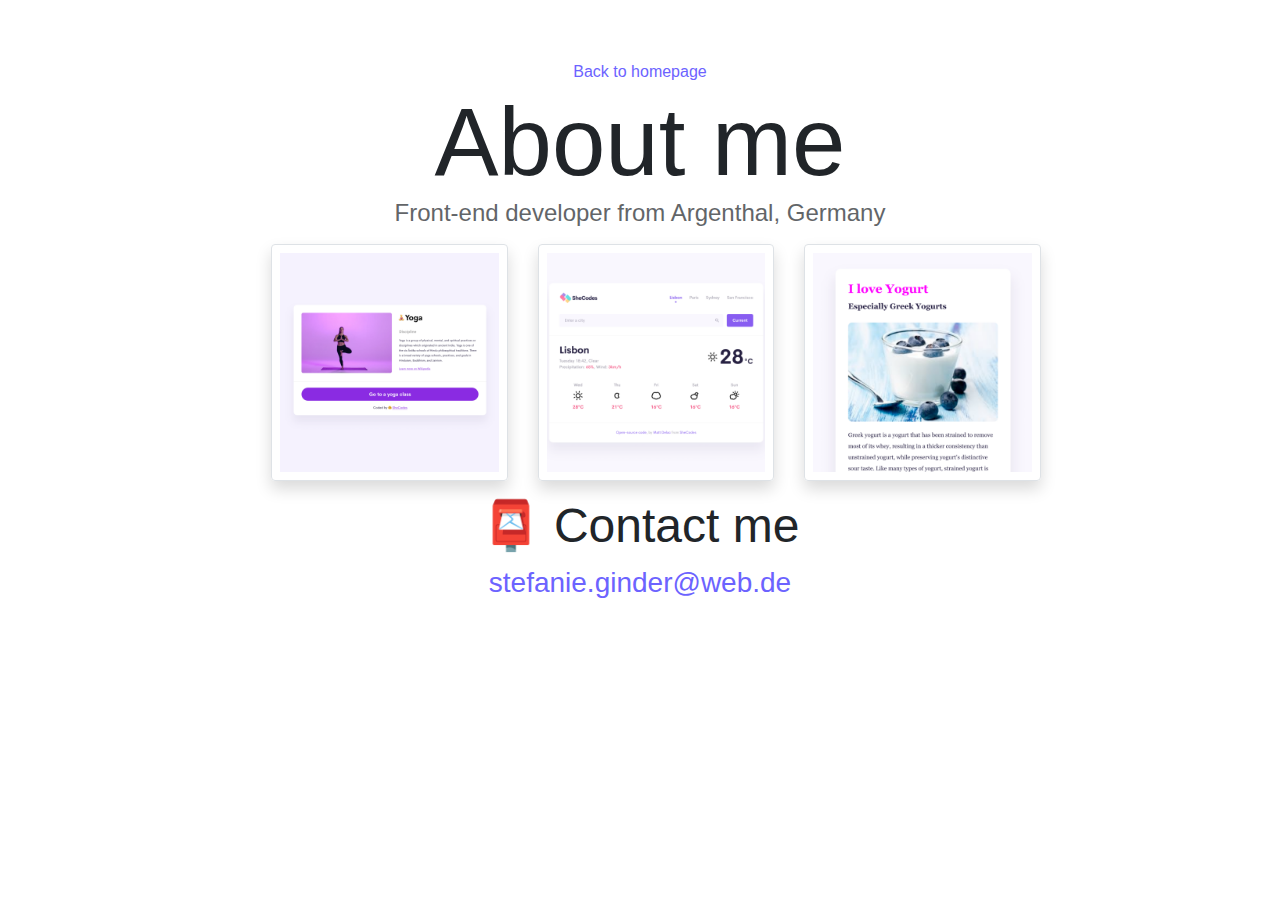
<file: about.html>
<!DOCTYPE html>
<html lang="en">
  <head>
    <meta charset="UTF-8" />
    <meta http-equiv="X-UA-Compatible" content="IE=edge" />
    <meta name="viewport" content="width=device-width, initial-scale=1.0" />
    <link
      rel="stylesheet"
      href="https://cdn.jsdelivr.net/npm/bootstrap@4.3.1/dist/css/bootstrap.min.css"
      integrity="sha384-ggOyR0iXCbMQv3Xipma34MD+dH/1fQ784/j6cY/iJTQUOhcWr7x9JvoRxT2MZw1T"
      crossorigin="anonymous"
    />
    <link rel="stylesheet" href="/src/styles.css" />
    <title>About Stefanie Ginder</title>
  </head>
  <body>
    <a href="index.html" class="homepage-link">Back to homepage</a>
    <h1>About me</h1>
    <h3>Front-end developer from Argenthal, Germany</h3>
    <div class="container">
     <div class="row">
      <div class="col-sm-4">
       <img src="/images/yoga.png" class="img-fluid rounded shadow p-2 border m-sm-3" alt="yoga"></img>
      </div>
          <div class="col-sm-4">
           <img src="/images/weather.png" class="img-fluid rounded shadow p-2 border m-sm-3" alt="weather"></img>
          </div>
           <div class="col-sm-4">
            <img src="/images/yogurt.png" class="img-fluid rounded shadow p-2 border m-sm-3" alt="yogurt"></img>
           </div>
          </div>
         </div>
        </div>
       </div>
    <div id="contact">
      <h4>📮 Contact me</h4>
      <a href="mailto:stefanie.ginder@web.de" class="email-link">
        stefanie.ginder@web.de
      </a>
    </div>
  </body>
</html>
</file>
<file: src/styles.css>
:root {
  --primary-color: #6c63ff;
  --secondary-color: #f5f2fe;
  --box-shadow: 0 5px 10px rgba(0, 0, 0, 0.3);
}

body {
  margin: 60px auto;
  max-width: 800px;
}

h1,
h3 {
  text-align: center;
  margin: 0;
}

h1 {
  font-size: 96px;
}

h2 {
  font-size: 48px;
  text-align: start;
}

h3 {
  font-size: 24px;
  opacity: 0.7;
}
h4 {
  font-size: 48px;
  text-align: center;
}

.col-sm-6 {
  padding: 0 20px;
}

p {
  border-radius: 4px;
  font-size: 18px;
  line-height: 1.5;
}

.navigation-links {
  display: flex;
  margin-top: 40px;
  justify-content: center;
}

.navigation-links a {
  margin: 20px;
  border-radius: 4px;
  padding: 20px 15px;
  text-decoration: none;
  text-transform: capitalize;
}

.contact-link {
  background: var(--primary-color);
  box-shadow: var(--box-shadow);
  color: white;
}

.about-link {
  color: var(--primary-color);
  border: 1px solid var(--primary-color);
}

.homepage-link {
  color: var(--primary-color);
  text-align: center;
  display: block;
}

.about-paragraphs {
  display: flex;
  margin: 30px 0;
}

.about-paragraphs p {
  margin: 10px;
}

.email-link {
  display: flex;
  justify-content: center;
  color: var(--primary-color);
  font-size: 28px;
  text-decoration: none;
}

.email-link:hover {
  text-decoration: underline;
}

.primary-link {
  border-radius: 4px;
  padding: 20px 15px;
  text-decoration: none;
  text-transform: capitalize;
  background: var(--primary-color);
  box-shadow: var(--box-shadow);
  color: white;
}

.yogaLink {
  margin: 30px auto;
}

@media (max-width: 550px) {
  body {
    text-align: center;
  }
  h2 { 
    text-align: center;
  }
  img {
    justify-items: center;
  }
  h1 {
    font-size: 48px;
  }
}
</file>
